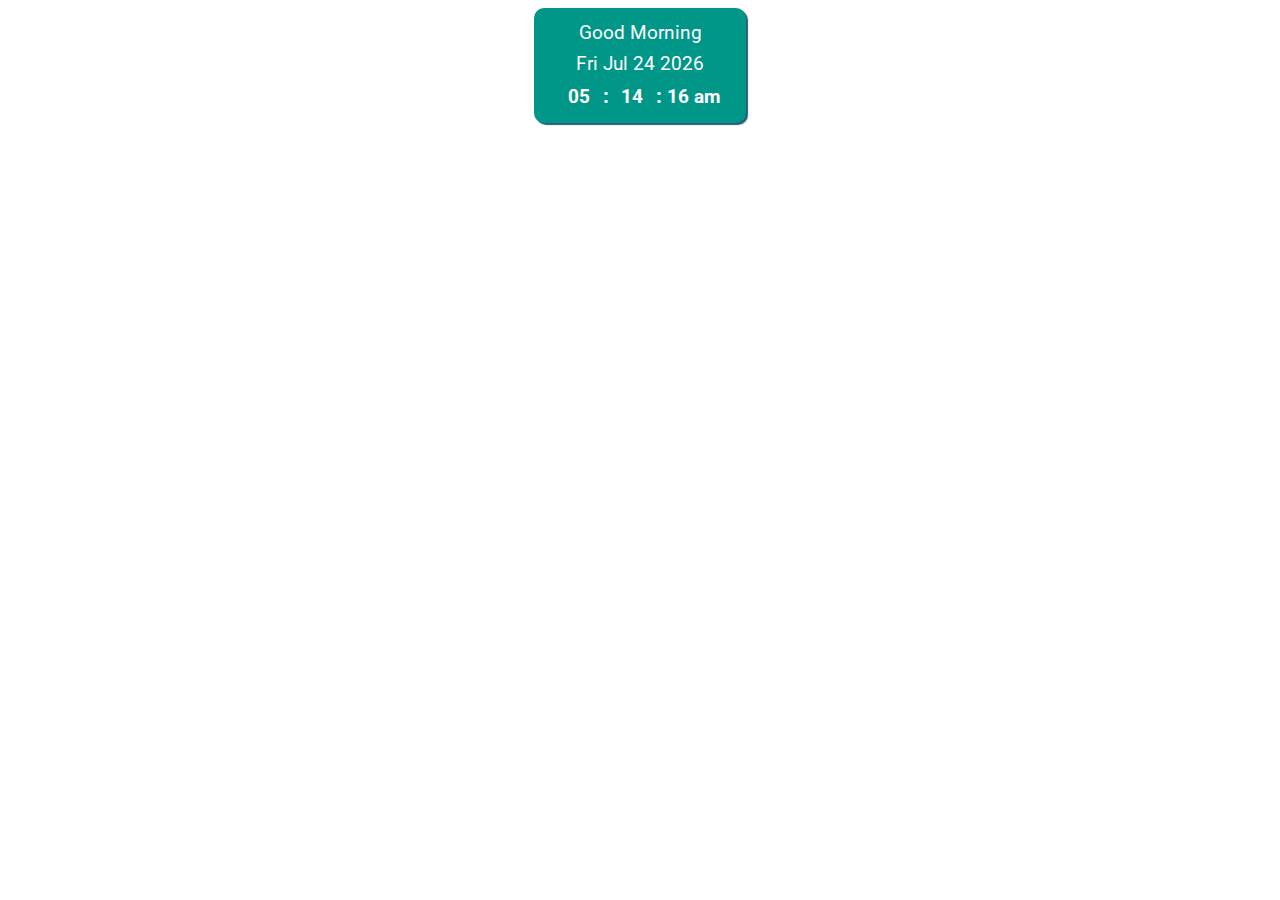
<file: index.html>
<!-- original : https://codepen.io/SeanNorton/pen/LWBXQL -->
<!DOCTYPE html>
<html lang="en">
<head>
    <meta charset="UTF-8">
    <meta name="viewport" content="width=device-width, initial-scale=1.0">
    <title>Document</title>

    <style>

        /*CSS RESETS*/

body{
    background-color: #fff;
    line-height: 1.6;

}

h1 {
    margin-top: 0;
}


/*CSS START*/

.full-table {
    display: table;
    height: 100%;
    width: 100%;
}

.table-cell {
    display: table-cell;
    vertical-align: middle;
    text-align: center;
}

.card {
    padding: 10px 25px 10px 25px;
    border-radius: 10px;
    background: #009688;
    color: #fff;
    display: inline-block;
    box-shadow: 2px 2px 1px 0px #295C7B;
}

.card:hover {
    margin-top: 2px;
    box-shadow: none;
}

.clock {
    display: inline-block;
    font-family: 'Roboto', sans-serif;
    font-weight: bold;
    font-size: 1.2em;
    /* padding-left: 20px; */
}

.time {
    display: inline-block;
    min-width: 37px;
}

.colon {
    font-size: 1.1em;
    display: inline-block;
}

.date {
    display: block;
    min-width: 162px;
    /* padding-right: 30px; */
    /* border-right: 2px solid #295C7B; */
    font-family: 'Roboto', sans-serif;
    font-size: 1.2em;
}
.greet{
    
    min-width: 162px;
    /* padding-right: 30px; */
    font-family: 'Roboto', sans-serif;
    font-size: 1.2em;
}

    </style>
</head>
<body>
    <link href="https://fonts.googleapis.com/css?family=Lobster|Roboto:400,700" rel="stylesheet">

<div class="full-table">
  <div class="table-cell">
    
    <div class="card">
        <div class="greet" id="greet"></div>
      <div class="date" id="date"></div>
      <div class="clock">
        <div class="time" id="hour"></div>
        <div class="colon">:</div>
        <div class="time" id="min"></div>
        <div class="colon">:</div>
        <div class="time" id="sec"></div>
      </div>
    </div>
    
  </div>
</div>

<script>
    function date() {
var today = new Date();
document.getElementById('date').innerHTML = today.toDateString();
}


function clock() {
var today = new Date();
var hour = zeros(twelveHour(today.getHours()));
var minutes = zeros(today.getMinutes());
var seconds = zeros(today.getSeconds());
if(today.getHours() >=12){
    seconds+=" pm"
}
else{
    seconds+=" am"
}
hrs = today.getHours();
if (hrs < 12)
        greet = 'Good Morning  ';
    else if (hrs >= 12 && hrs <= 17)
        greet = 'Good Afternoon ';
    else if (hrs >= 17 && hrs <= 24)
        greet = 'Good Evening  ';
// console.log(today.toLocaleTimeString());
document.getElementById('greet').innerHTML = greet;
document.getElementById('hour').innerHTML = hour;
document.getElementById('min').innerHTML = minutes;
document.getElementById('sec').innerHTML = seconds;
}

function twelveHour(hour) {
if (hour > 12) {
    return hour -= 12 
} else if (hour === 0) {
    return hour = 12;
} else {
    return hour
}
}
// adds zero infront of single digit number
function zeros(num) {
if (num < 10) {
    num = '0' + num
};
return num;
}

function dateTime() {
date();
clock();
setTimeout(dateTime, 500);
}

dateTime()
// END
</script>

</body>
</html>
</file>
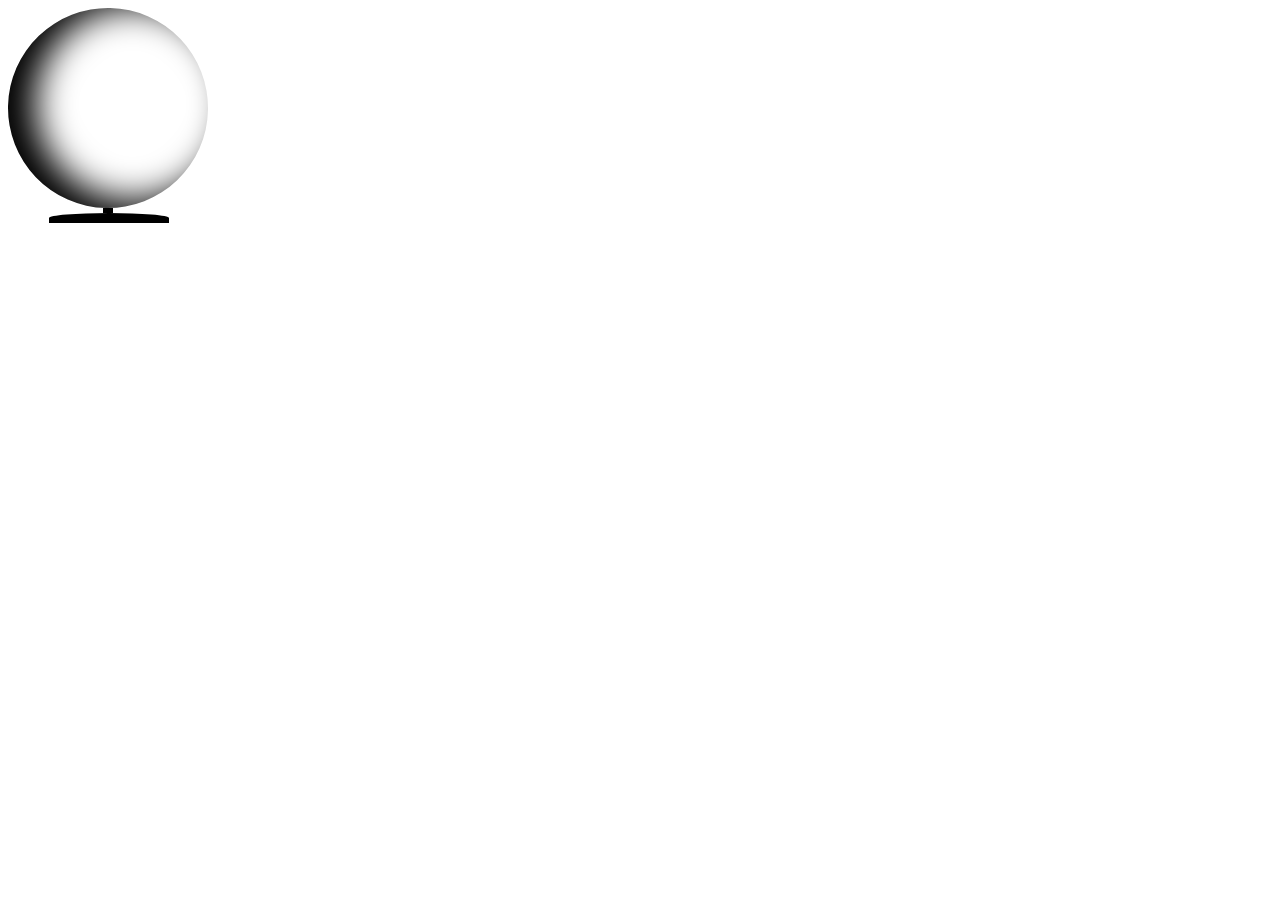
<file: globe/index.html>
<!DOCTYPE html>
<html lang="en" >
<head>
  <meta charset="UTF-8">
  <title>CodePen - 3D globe</title>
  <link rel="stylesheet" href="./style.css">

</head>
<body>
<!-- partial:index.partial.html -->
<!DOCTYPE html>
<html lang="en">
<head>
  <meta charset="UTF-8">
  <meta name="viewport" content="width=device-width, initial-scale=1.0">
  <meta http-equiv="X-UA-Compatible" content="ie=edge">
  <title>Document</title>
</head>
<body>
  <div class="globe">
    <div class="go"></div>
    <div class="hand"></div>
     <div class="hand1"></div>
  </div>
</body>
</html>
<!-- partial -->
  
</body>
</html>
</file>
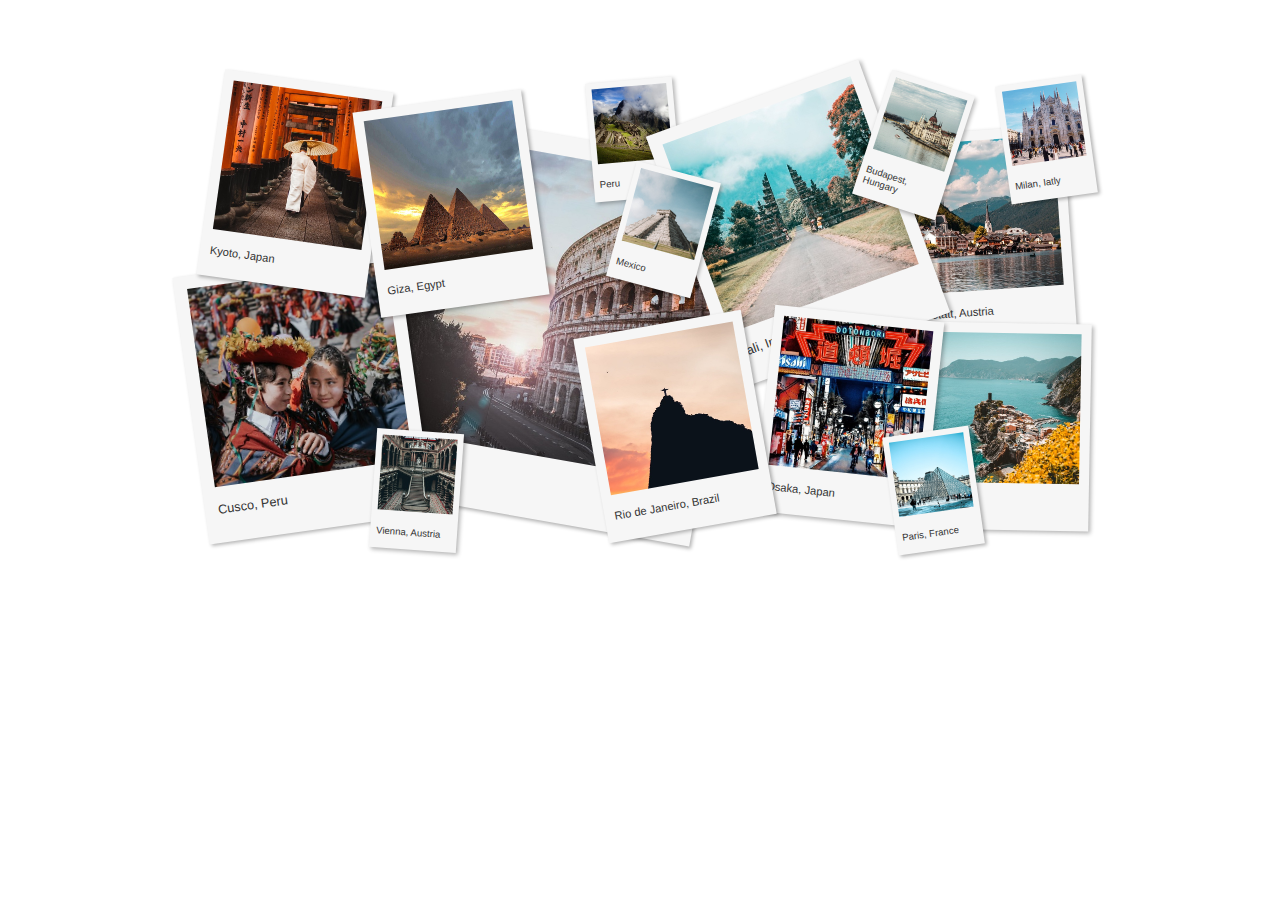
<file: photo-gallery/index.html>
<!DOCTYPE html>
<html lang="en" >
<head>
  <meta charset="UTF-8">
  <title>CodePen - HTML CSS photo gallery</title>
  <link rel="stylesheet" href="./style.css">

</head>
<body>
<!-- partial:index.partial.html -->
<div class="photo-album">
    
	<a href="" class="large polaroid img1"><img src="rome.jpeg" >Rome, Italy</a>
	<a href="" class="polaroid img2"><img src="austria.jpeg" >Halstatt, Austria</a>
	<a href="" class="small polaroid img3"><img src="peru.jpeg" >Peru</a>
	<a href="" class="medium polaroid img4"><img src="bali.jpeg" >Bali, Indonesia</a>
	<a href="" class="polaroid img5"><img src="italy.jpeg" >Italy</a>
	<a href="" class="polaroid img6"><img src="osaka.jpeg" >Osaka, Japan</a>
	<a href="" class="polaroid img7"><img src="rio.jpeg" >Rio de Janeiro, Brazil</a>
	<a href="" class="small polaroid img8"><img src="paris.jpg" >Paris, France</a>
	<a href="" class="medium polaroid img9"><img src="cusco.jpeg" >Cusco, Peru</a>
	<a href="" class="polaroid img10"><img src="kyoto.jpeg" >Kyoto, Japan</a>
	<a href="" class="small polaroid img11"><img src="milan.jpeg" >Milan, Iatly</a>
	<a href="" class="small polaroid img12"><img src="budapest.jpg" >Budapest, Hungary</a>
	<a href="" class="small polaroid img13"><img src="vienna.jpg" >Vienna, Austria</a>
	<a href="" class="small polaroid img14"><img src="mexico.jpg" >Mexico</a>
	<a href="" class="polaroid img15"><img src="giza.jpg" >Giza, Egypt</a>

</div>
<!-- partial -->
  
</body>
</html>
</file>
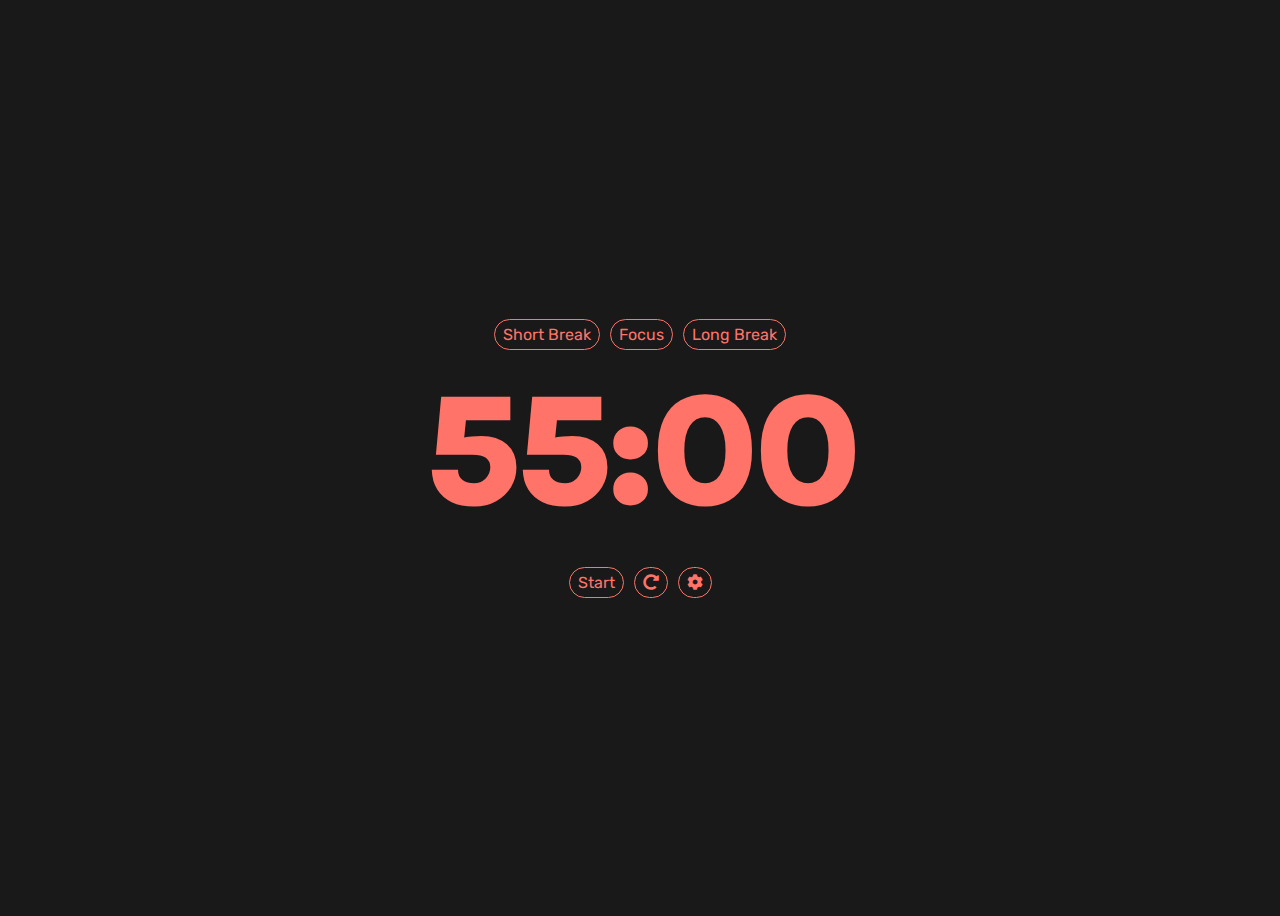
<file: pomodoro4/index.html>
<!DOCTYPE html>
<html lang="en" >
<head>
  <meta charset="UTF-8">
  <title>CodePen - Pomodoro Time Tracker - 5-8-23</title>
  <link rel="stylesheet" href="./style.css">

</head>
<body>
<!-- partial:index.partial.html -->
<!DOCTYPE html>
<html lang="en">

<head>
  <meta charset="UTF-8">
  <meta name="viewport" content="width=device-width, initial-scale=1.0">
  <title>Pomodoro Timer - Minimalist Pomodoro Timer for Working and Studying</title>
  <link rel="stylesheet" href="./style.css">
</head>

<body>
  <div id="pomodoro-container">
    <div id="interval-container">
      <button id="short-break-interval-btn" class="interval-btn">Short Break</button>
      <button id="pomodoro-interval-btn" class="interval-btn">Focus</button>
      <button id="long-break-interval-btn" class="interval-btn">Long Break</button>
    </div>
    <div id="timer-container">
      <div id="time-left">55:00</div>
    </div>
    <div id="start-stop-reset-container">
      <button id="start-stop-btn">Start</button>
      <button id="reset-btn"><i class="fas fa-redo-alt"></i></button>
      <button id="settings-btn"><i class="fas fa-cog"></i></button>
    </div>
  </div>

  <!-- Modal for Settings -->
  <div id="settings-modal" class="modal">
    <div class="modal-content">
      <span class="close-btn">&times;</span>
      <div class="setting-wrapper">
        <h3>Settings</h3>
        <div class="setting-option">
          <label for="focus-time">Enter focus time:</label>
          <input type="number" id="focus-time">
        </div>
        <div class="setting-option">
          <label for="long-time">Enter long time:</label>
          <input type="number" id="long-time">
        </div>
        <div class="setting-option">
          <label for="short-time">Enter short time:</label>
          <input type="number" id="short-time">
        </div>
        <div class="setting-option">
          <label for="background-color">Choose the Background Color</label>
          <select id="background-color">
            <option value="#FFFFFF">LM Default White</option>
            <option value="#F7F6F3">LM Off White</option>
            <option value="#F1F1EF">LM Notion Grey</option>
            <option value="#F4EEEE">LM Notion Brown</option>
            <option value="#FAEBDD">LM Notion Orange</option>
            <option value="#FBF3DB">LM Notion Yellow</option>
            <option value="#EDF3EC">LM Notion Green</option>
            <option value="#E7F3F8">LM Notion Blue</option>
            <option value="#F6F3F9">LM Notion Purple</option>
            <option value="#FAF1F5">LM Notion Pink</option>
            <option value="#FDEBEC">LM Notion Red</option>
            
            <option value="#191919">DM Default</option>
            <option value="#262626">DM Hover</option>
            <option value="#202020">DM Sidebar</option>
            <option value="#434040">DM Notion Brown</option>
            <option value="#594A3A">DM Notion Orange</option>
            <option value="#FDEBB9">DM Notion Yellow</option>
            <option value="#D6FAD8">DM Notion Green</option>
            <option value="#364954">DM Notion Blue</option>
            <option value="#443F57">DM Notion Purple</option>
            <option value="#533B4C">DM Notion Pink</option>
            <option value="#594141">DM Notion Red</option>
          </select>
        </div>
        <div class="setting-option">
          <label for="font-color">Choose the Font Color</label>
          <select id="font-color">
            <option value="#37352F">LM Notion Default</option>
            <option value="#787774">LM Notion Grey</option>
            <option value="#9F6B53">LM Notion Brown</option>
            <option value="#D9730D">LM Notion Orange</option>
            <option value="#CB912F">LM Notion Yellow</option>
            <option value="#448361">LM Notion Green</option>
            <option value="#337EA9">LM Notion Blue</option>
            <option value="#9065B0">LM Notion Purple</option>
            <option value="#C14C8A">LM Notion Pink</option>
            <option value="#D44C47">LM Notion Red</option>
            
            <option value="#979A9B">DM Notion Grey</option>
            <option value="#D4D4D4">DM White</option>
            <option value="#937264">DM Notion Brown</option>
            <option value="#FFA344">DM Notion Orange</option>
            <option value="#FFDC49">DM Notion Yellow</option>
            <option value="#4DAB9A">DM Notion Green</option>
            <option value="#529CCA">DM Notion Blue</option>
            <option value="#9A6DD7">DM Notion Purple</option>
            <option value="#E255A1">DM Notion Pink</option>
            <option value="#FF7369">DM Notion Red</option>
          </select>
        </div>
        <div class="setting-option">
          <label for="font-size">Choose font size</label>
          <select id="font-size">
            <option value="5rem">small</option>
            <option value="7rem">medium</option>
            <option value="10rem">large</option>
            <option value="15rem">x-large</option>
          </select>
        </div>
        <div class="setting-option">
          <label for="audio">Choose audio</label>
          <select id="audio">
            <option value="chime1.mp3">chime1</option>
            <option value="bell1.mp3">bell1</option>
            <option value="bell2.mp3">bell2</option>
            <option value="bell3.mp3">bell3</option>
            <option value="beep1.mp3">beep1</option>
            <option value="beep2.mp3">beep2</option>
            <option value="ding1.mp3">ding1</option>
            <option value="ding2.mp3">ding2</option>
            <option value="ding3.mp3">ding3</option>
            <option value="ding4.mp3">ding4</option>
            <option value="ding5.mp3">ding5</option>
            <option value="ding6.mp3">ding6</option>
            <option value="ding7.mp3">ding7</option>
            <option value="ding8.mp3">ding8</option>
          </select>
          <button id="save-btn">Save</button>
        </div>
      </div>
    </div>
  </div>

  <script src="https://cdnjs.cloudflare.com/ajax/libs/font-awesome/5.15.3/css/all.min.css"></script>
  <script src="./script.js"></script>
</body>

</html>
<!-- partial -->
  <script  src="./script.js"></script>

</body>
</html>
</file>
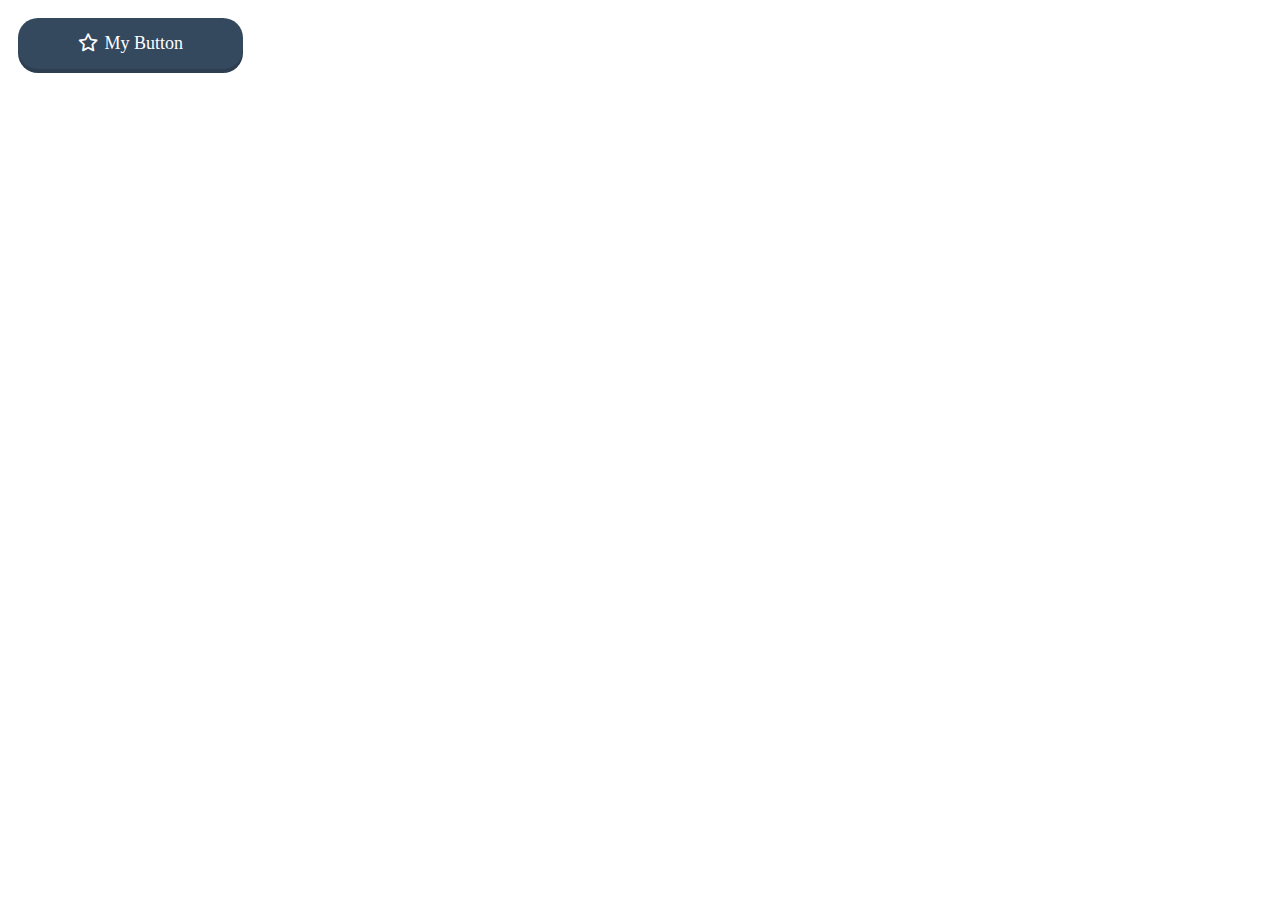
<file: button.html>
<!DOCTYPE html>
<html lang="en">

<head>

  <link rel="stylesheet" href="https://cdnjs.cloudflare.com/ajax/libs/font-awesome/6.2.0/css/all.min.css">

  <style>
    :root {
      --my-color:#34495e;
      --my-color-accent:#2c3e50;
      --black: #3c3c3c;
      --black-accent: #2d2d2d;
      --blue: #809bce;
      --blue-accent: #5c6f94;
      --purple: #8a508f;
      --purple-accent: #5d3661;
      --mint: #b8e0d4;
      --mint-accent: #8ba89f;
      --pink: #eac4d5;
      --pink-accent: #b495a3;
      --green: #74a892;
      --green-accent: #5e8675;
      --red:#d74a49;
      --red-accent:#b53f3f;
      --orange:#d35400;
      --orange-accent:#9e4102;
      --yellow:#f1c40f;
      --yellow-accent:#bd9a0c;
    }

    button {
      background: none;
      color: inherit;
      border: none;
      padding: 0;
      font: inherit;
      cursor: pointer;
      outline: inherit;
    }

    i {
      padding-right: 2px;
    }

    .btn {
      text-align: center;
      color: #ffffff;
      font-family: 'Manrope';
      display: inline-block;
      margin: 10px;
    }

    .my-color {
      background-color: var(--my-color);
    }

    .my-color:hover {
      background-color: var(--my-color-accent);
    }

    .my-color.threeD {
      box-shadow: 0px 4px 0px var(--my-color-accent);
    }

    .my-color.threeD:active {
      box-shadow: 0 0;
      background-color: var(--my-color-accent);
    }
    .black {
      background-color: var(--black);
    }

    .black:hover {
      background-color: var(--black-accent);
    }

    .black.threeD {
      box-shadow: 0px 4px 0px var(--black-accent);
    }

    .black.threeD:active {
      box-shadow: 0 0;
      background-color: var(--black-accent);
    }

    .blue {
      background-color: var(--blue);
    }

    .blue:hover {
      background-color: var(--blue-accent);
    }

    .blue.threeD {
      box-shadow: 0px 4px 0px var(--blue-accent);
    }

    .blue.threeD:active {
      box-shadow: 0 0;
      background-color: var(--blue-accent);
    }

    .purple {
      background-color: var(--purple);
    }

    .purple:hover {
      background-color: var(--purple-accent);
    }

    .purple.threeD {
      box-shadow: 0px 4px 0px var(--purple-accent);
    }

    .purple.threeD:active {
      box-shadow: 0 0;
      background-color: var(--purple-accent);
    }

    .mint {
      background-color: var(--mint);
    }

    .mint:hover {
      background-color: var(--mint-accent);
    }

    .mint.threeD {
      box-shadow: 0px 4px 0px var(--mint-accent);
    }

    .mint.threeD:active {
      box-shadow: 0 0;
      background-color: var(--mint-accent);
    }

    .pink {
      background-color: var(--pink);
    }

    .pink:hover {
      background-color: var(--pink-accent);
    }

    .pink.threeD {
      box-shadow: 0px 4px 0px var(--pink-accent);
    }

    .pink.threeD:active {
      box-shadow: 0 0;
      background-color: var(--pink-accent);
    }

    .green {
      background-color: var(--green);
    }

    .green:hover {
      background-color: var(--green-accent);
    }

    .green.threeD {
      box-shadow: 0px 4px 0px var(--green-accent);
    }

    .green.threeD:active {
      box-shadow: 0 0;
      background-color: var(--green-accent);
    }

    .red {
      background-color: var(--red);
    }

    .red:hover {
      background-color: var(--red-accent);
    }

    .red.threeD {
      box-shadow: 0px 4px 0px var(--red-accent);
    }

    .red.threeD:active {
      box-shadow: 0 0;
      background-color: var(--red-accent);
    }

    .orange {
      background-color: var(--orange);
    }

    .orange:hover {
      background-color: var(--orange-accent);
    }

    .orange.threeD {
      box-shadow: 0px 4px 0px var(--orange-accent);
    }

    .orange.threeD:active {
      box-shadow: 0 0;
      background-color: var(--orange-accent);
    }

    .yellow {
      background-color: var(--yellow);
    }

    .yellow:hover {
      background-color: var(--yellow-accent);
    }

    .yellow.threeD {
      box-shadow: 0px 4px 0px var(--yellow-accent);
    }

    .yellow.threeD:active {
      box-shadow: 0 0;
      background-color: var(--yellow-accent);
    }

    .rounded {
      border-radius: 20px;
    }

    .small {
      padding: 5px 20px;
      font-size: 10px;
    }

    .mid {
      padding: 10px 40px;
      font-size: 12px;
    }

    .large {
      padding: 15px 60px;
      font-size: 18px;
    }
  </style>

</head>

<body>

  <button class="btn large my-color rounded threeD" type="button" onclick="navigate()"> <i class="fa-regular fa-star"></i> My Button</button>
  
  <script>
    function navigate() {
      window.open("https://example.com", '_blank').focus();
    }
  </script>

</body>

</html>
</file>
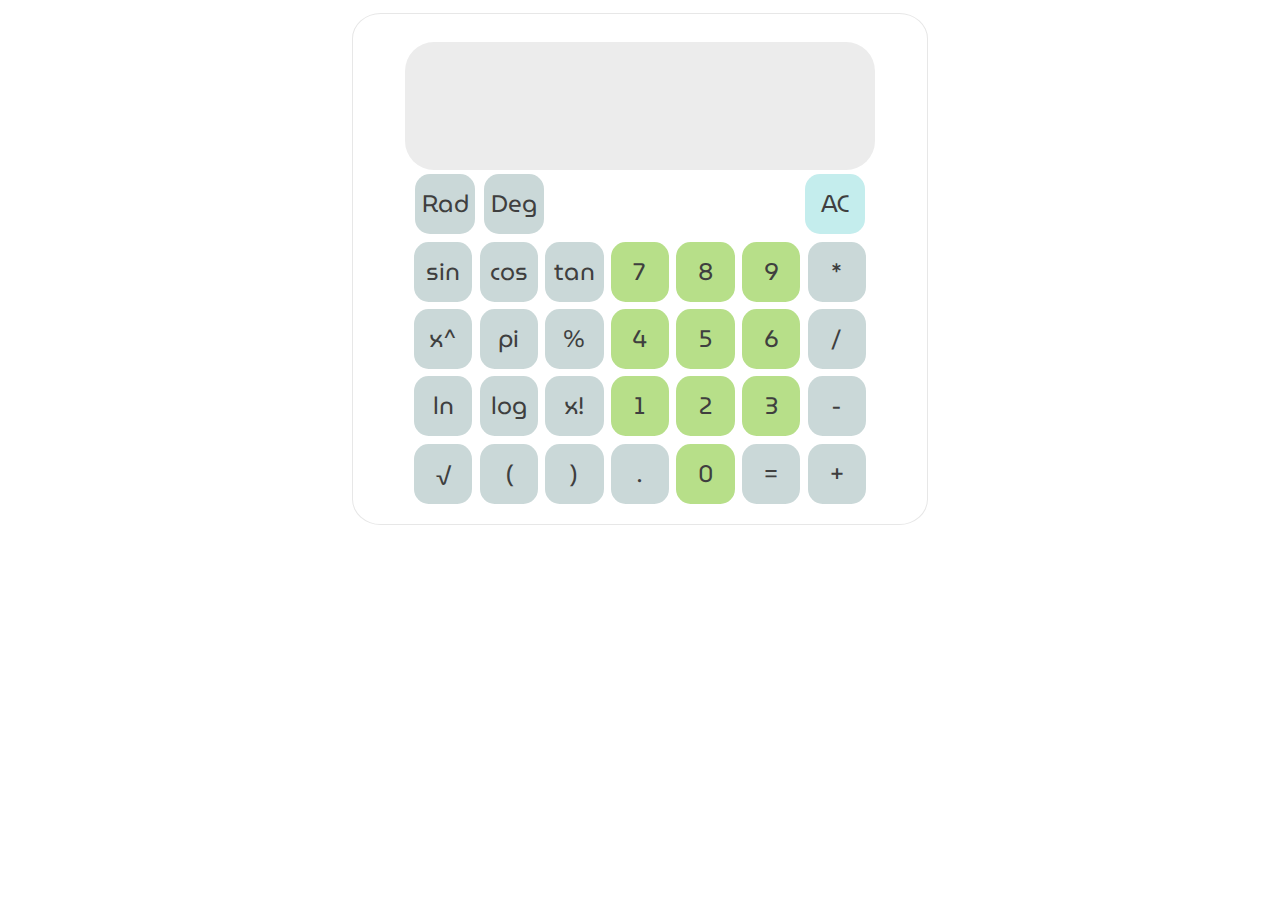
<file: calculator.html>
<!-- origenal : https://codepen.io/dishabansal/pen/xypOBB -->
<!DOCTYPE html>
<html lang="en">
<head>
    <meta charset="UTF-8">
    <meta name="viewport" content="width=device-width, initial-scale=1.0">
    <title>calculator</title>
    <link href="https://fonts.googleapis.com/css2?family=Dosis:wght@500&family=MuseoModerno:wght@300;400&display=swap" rel="stylesheet">


    <style>

body {
  margin: 0 auto;
  text-align: center;
  font-size: 23px;
  color: white;
  background-color:white;

}

.main {
  max-width: 10%;
}

a,
a:visited  {
  color: goldenrod;
}

.dark {
  background : #b7df89 !important;
}

.button > .over {
  text-decoration:overline;
  display: inline-block;
  position:relative;
  top: 3px;
  left: -4px;
}

.calculator {
  
    display: inline-block;
    background: white;
    margin: 1% 0;
    color: black;
    border-radius: 5%;
	border: 1px solid #e7e7e7;
/*     box-shadow: 0px 8px 20px 0px grey; */
    background-color: white;

  
}

.calculator button {
  
    font-size: x-large;
    color: #3f3f3f;
    width: 2.5em;
    min-height: 2.5em;
    margin: 0.8%;
    border-radius: 25%;
    background-color: #cad8d8;
    border: 1px solid #ad919100;
    font-family: 'MuseoModerno', cursive;

}


.calculator button:hover,
#clear:hover,
#backspace:hover {
  background: #f7e583!important;
  color: #626262;
  transform: scale(0.9);
  border-radius: 20%;
}

.calculator button:focus,
#clear:focus,
#backspace:focus {
  outline: none;
}

.button:active,
.button-active {
  background: gold;
  color: white;
  transform: scale(0.9);
}

 #screen{
    background-color: #ececec;
    border: 3px solid transparent;
    /* box-shadow: 3px 3px 3px 3px grey; */
    border-radius: 29px;
    width: 80%;
    height: 120px;
    margin-left: 5%;
    margin-right: 5%;
    margin-top: 5%;
    text-align: right;
    overflow: auto;
    overflow-wrap: break-word;
    font-size: 60px;
    font-family: 'Dosis', sans-serif;

}

    


#clean {
  background: #c4eded;
}


.calculator__row1,
.calculator__row2,
.calculator__row3,
.calculator__row4,
.calculator__row5 {
  display: flex;
  margin: 0 auto;
     max-width: 80%;
  justify-content: space-around;
  align-items: center;
  font-family: 'Libre Barcode 128 Text', cursive;
}

.calculator__row5 {
  margin-bottom: 3%;
} 

.footer {
  /* margin-top: 2%;
  font-size: medium; */
  position: absolute;
  left: 0;
  right: 0;
  bottom: 0;
}


    </style>
</head>
<body>
    <link href="https://fonts.googleapis.com/css?family=Libre+Barcode+128+Text" rel="stylesheet">
<div id="main">
		<div class="calculator">
		<input type="text" id="screen">
      <div class="calculator__row1">
    <button class="button">Rad</button>
    <button class="button" >Deg</button>
                               
    <h1 style="font-size: 200%;margin-left: 230px;margin-right: 20px;"></h1>
    <button class="button" id="clean">AC</button>
</div>
    <div class="calculator__row2">
         <button class="button">sin</button>
         <button class="button">cos</button>
         <button class="button">tan</button>
		   <button class="button dark">7</button>
			<button class="button dark">8</button>
			<button class="button dark">9</button>
			<button class="button">*</button>
    </div>
	<div class="calculator__row3">
        <button class="button">x^</button>
        <button class="button">pi</button>
        <button class="button">%</button>
		  <button class="button dark">4</button>
			<button class="button dark">5</button>
			<button class="button dark">6</button>
			<button class="button">/</button>
	</div>
	<div class="calculator__row4">
      <button class="button">ln</button>
      <button class="button">log</button>
      <button class="button">x!</button>
			<button class="button dark">1</button>
			<button class="button dark">2</button>
			<button class="button dark">3</button>
			<button class="button">-</button>
	</div>
			<div class="calculator__row5">
      <button class="button">&radic;<span class="over"></span></button>
      <button class="button">(</button>
      <button class="button">)</button>
			<button class="button">.</button>
      <button class="button dark">0</button>
			<button class="button">=</button>
			<button class="button">+</button>
</div>
</div>
</div>

	
		
	
</body>

<script>
var display = document.getElementById("screen");
var buttons = document.getElementsByClassName("button");
  
  Array.prototype.forEach.call(buttons, function(button) {
  button.addEventListener("click", function() {
    if (button.textContent != "=" && 
    button.textContent != "AC" && 
    button.textContent != "*" && 
    button.textContent != "/" && 
    button.textContent != "√" && 
    button.textContent != "+" && 
    button.textContent != "%" && 
    button.textContent != "=" && 
    button.textContent != "-" && 
    button.textContent != "sin" && 
    button.textContent != "cos" && 
    button.textContent != "tan" && 
    button.textContent != "log" && 
    button.textContent != "ln" && 
    button.textContent != "x^" && 
    button.textContent != "x!" && 
    button.textContent != "pi" && 
    button.textContent != "Rad" 
    && button.textContent != "Deg") {
      display.value += button.textContent;
    } else if (button.textContent === "=") {
      equals();
    } else if (button.textContent === "AC") {
      clear();
    } else if (button.textContent === "*") {
      multiply();
    } else if (button.textContent === "/") {
      divide();
    } else if (button.textContent === "+") {
      plus();
      } else if (button.textContent === "-") {
      Minus();
    } else if (button.textContent === "%") {
      percent();
    } else if (button.textContent === "pi") {
      pi();
    } else if (button.textContent === "√") {
      squareRoot();
    } else if (button.textContent === "sin") {
      sin();
    } else if (button.textContent === "cos") {
      cos();
    } else if (button.textContent === "tan") {
      tan();
    } else if (button.textContent === "log") {
      log();
    } else if (button.textContent === "ln") {
      ln();
    } else if (button.textContent === "x^") {
      exponent();
    } else if (button.textContent === "x!") {
      factorial();
    } else if (button.textContent === "Rad") {
      radians();
    } else if (button.textContent === "Deg") {
      degrees();
    }
  });
});


function syntaxError() {
  if (eval(display.value) == SyntaxError || eval(display.value) == ReferenceError || eval(display.value) == TypeError) {
    display.value == "Syntax Error";
  }
}


function equals() {
  if ((display.value).indexOf("^") > -1) {
    var base = (display.value).slice(0, (display.value).indexOf("^"));
    var exponent = (display.value).slice((display.value).indexOf("^") + 1);
    display.value = eval("Math.pow(" + base + "," + exponent + ")");
  } else {
    display.value = eval(display.value)
    checkLength()
    syntaxError()
  }
}

function clear() {
  display.value = "";
}


function multiply() {
  display.value += "*";
}

function divide() {
  display.value +=  "/";
}
function plus() {
  display.value +=  "+";
}

function Minus() {
  display.value +=  "-";
}

function factorial() {
  var number = 1;
  if (display.value === 0) {
    display.value = "1";
  } else if (display.value < 0) {
    display.value = "undefined";
  } else {
    var number = 1;
    for (var i = display.value; i > 0; i--) {
      number *=  i;
    }
    display.value = number;
  }
}

function pi() {
  display.value = (display.value * Math.PI);
}

function square() {
  display.value = eval(display.value * display.value);
}

function squareRoot() {
  display.value = Math.sqrt(display.value);
}

function percent() {
  display.value = display.value / 100;
}

function sin() {
  display.value = Math.sin(display.value);
}

	
function cos() {
  display.value = Math.cos(display.value);
}

function tan() {
  display.value = Math.tan(display.value);
}

function log() {
  display.value = Math.log10(display.value);
}

function ln() {
  display.value = Math.log(display.value);
}

function exponent() {
  display.value += "^";
}


function radians() {
  display.value = display.value * (Math.PI / 180);
}

function degrees() {
  display.value = display.value * (180 / Math.PI);
}

</script>

</html>
</file>
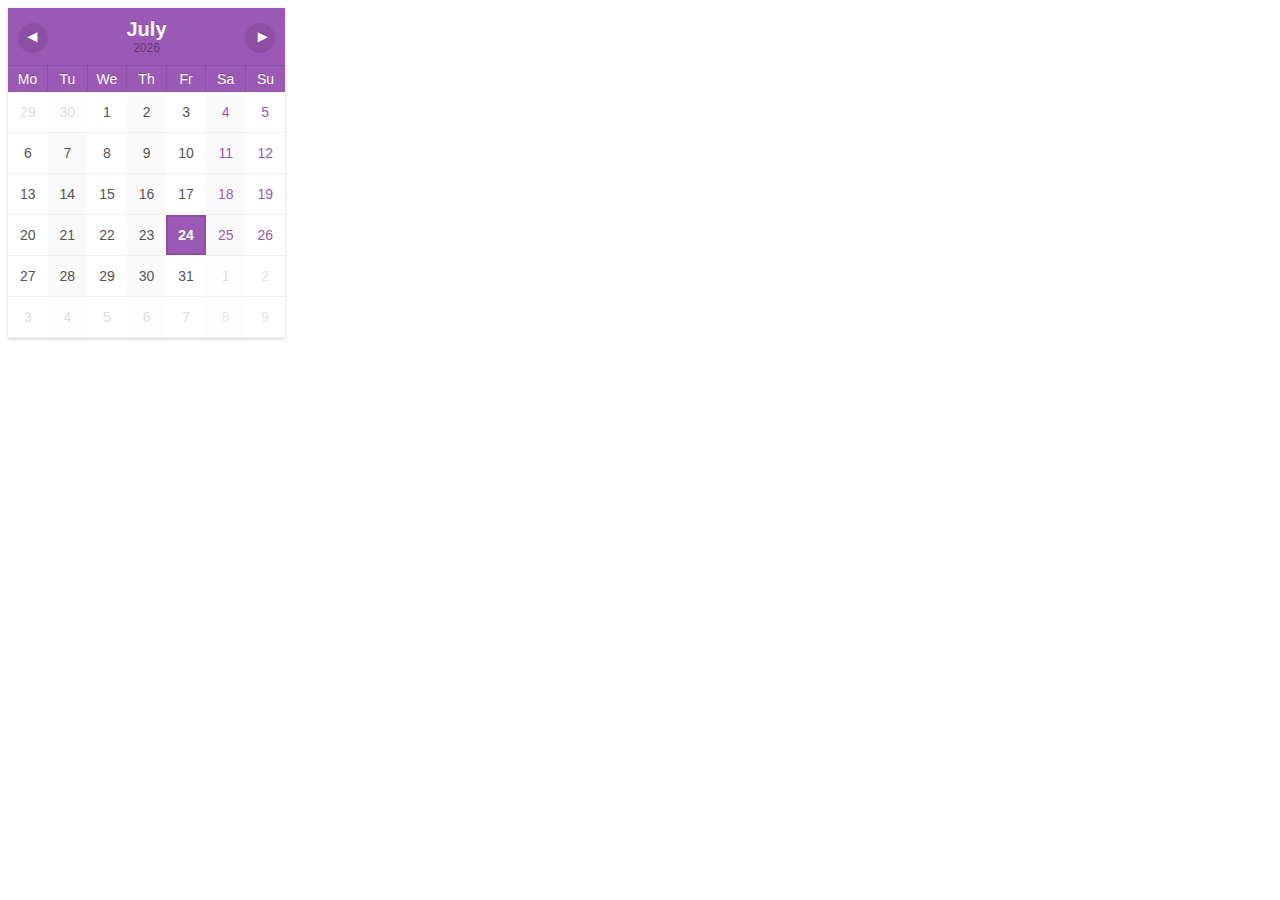
<file: calendar.html>
<!DOCTYPE html>
<!-- original:https://codepen.io/boudra/pen/raErwP -->
<html lang="en">
<head>
    <meta charset="UTF-8">
    <meta name="viewport" content="width=device-width, initial-scale=1.0">
    <title>Calendar</title>

    <style>
        body {
    font-family: 'Arial', sans-serif;
    background-color: #fff;
}

.wrapper {
    display: flex;
    align-items: center;
    justify-content: center;
  flex-direction: column;
  min-height: 100%;
}

button::-moz-focus-inner { 
  border: 0;
  padding: 0;
}

#calendari {
    margin:  0 auto;
    /* height: 330px; */
    /* width: 350px; */
    font-size: 14px;
    /* box-shadow: 0px 1px 4px rgba(0,0,0,0.4); */
}
table {
    border-collapse: collapse;
    table-layout: fixed;
    box-shadow: 0px 1px 3px rgba(0,0,0,0.2);
    background-color: #fff;
    position: absolute;


}


td,th {
    text-align: center;
    background-color: #fff;
}
th {
    padding: 10px;
}
tr:first-child th {
    font-size: 20px;
    font-weight: bold;
    border-left: none;
    border-top: none;
}
td:last-child, th:last-child {
  border-right: none;
}

th {
    border-top: 1px solid rgba(0,0,0,0.1);
    border-right: 1px solid rgba(0,0,0,0.1);
    background-color: #9b59b6;
    color: #fff;
    text-shadow: 0px -1px 0px rgba(0,0,0,0.2);
    font-weight: normal;
}
th .any {
    font-size: 12px;
    font-weight: normal;
    display: block;
    text-shadow: none;
    color: rgba(0,0,0,0.4);
}
tr:nth-child(2) th {
    padding: 5px;
}
td {
    padding: 0;
    border-bottom: 1px solid rgba(0,0,0,0.05);
}
td>span {
    color: #555;
    padding: 10px;
    display: block;
    border: 2px solid transparent;
    transition: border 0.3s ease;
}

td:nth-child(even)>span {
    background-color: rgba(0,0,0,0.02);
}
td:last-child>span,
td:nth-child(6)>span {
    color: #9b59b6;
}
td.avui>span {
    font-weight: bold;
    background-color: #9b59b6;
    color: #fff;
    border: 2px solid rgba(0,0,0,0.1);
}
td.fora > span {
    opacity: 0.2;
}
td > span:hover {
    background: #a57cb6;
    color: #fff;
}
.boto-next, .boto-prev {
    background: rgba(0,0,0,0.1);
    color: #fff;
    font-family: inherit;
    border: none;
    font-size: 18px;
    font-weight: bold;
    text-shadow: inherit;
    padding: 2px 10px 5px 10px;
    line-height: 1px;
    height: 30px;
    width: 30px;
    vertical-align: middle;
    border-radius: 100%;
    position: absolute;
    top: 15px;
}
.boto-next { right: 10px; padding-left: 13px; }
.boto-prev { left: 10px; padding-right: 13px;}
.boto-next:hover,
.boto-prev:hover {
    background: rgba(0,0,0,0.2);
}
button:hover { cursor: pointer; }
button:focus { outline: none; }

footer {
  text-align: center;
  color: #ddd;
  font-weight: normal;
  text-shadow: 0px -1px 0px rgba(0, 0, 0, 0.2);
  font-size: 0.8em;
  padding: 20px;
}

footer a,
footer a:link {
  color: #fff;
  text-decoration: none;
}
    </style>
</head>
<body>
    <div class="">
        <div id="calendari"></div>
      </div>
      <script>
        var mesos = [
    'January',
    'February',
    'March',
    'April',
    'May',
    'June',
    'July',
    'August',
    'September',
    'October',
    'November',
    'December'
];

var dies = [
    'Sunday',
    'Monday',
    'Tuesday',
    'Wedensday',
    'Thursday',
    'Friday',
    'Saturday'
];

var dies_abr = [
    'Su',
    'Mo',
    'Tu',
    'We',
    'Th',
    'Fr',
    'Sa'
];

Number.prototype.pad = function(num) {
    var str = '';
    for(var i = 0; i < (num-this.toString().length); i++)
        str += '0';
    return str += this.toString();
}

function calendari(widget, data)
{

    var original = widget.getElementsByClassName('actiu')[0];

    if(typeof original === 'undefined')
    {
        original = document.createElement('table');
        original.setAttribute('data-actual',
			      data.getFullYear() + '/' +
			      data.getMonth().pad(2) + '/' +
			      data.getDate().pad(2))
        widget.appendChild(original);
    }

    var diff = data - new Date(original.getAttribute('data-actual'));

    diff = new Date(diff).getMonth();

    var e = document.createElement('table');

    e.className = diff  === 0 ? 'amagat-esquerra' : 'amagat-dreta';
    e.innerHTML = '';

    widget.appendChild(e);

    e.setAttribute('data-actual',
                   data.getFullYear() + '/' +
                   data.getMonth().pad(2) + '/' +
                   data.getDate().pad(2))

    var fila = document.createElement('tr');
    var titol = document.createElement('th');
    titol.setAttribute('colspan', 7);

    var boto_prev = document.createElement('button');
    boto_prev.className = 'boto-prev';
    boto_prev.innerHTML = '&#9666;';

    var boto_next = document.createElement('button');
    boto_next.className = 'boto-next';
    boto_next.innerHTML = '&#9656;';

    titol.appendChild(boto_prev);
    titol.appendChild(document.createElement('span')).innerHTML = 
        mesos[data.getMonth()] + '<span class="any">' + data.getFullYear() + '</span>';

    titol.appendChild(boto_next);

    boto_prev.onclick = function() {
        data.setMonth(data.getMonth() - 1);
        calendari(widget, data);
    };

    boto_next.onclick = function() {
        data.setMonth(data.getMonth() + 1);
        calendari(widget, data);
    };

    fila.appendChild(titol);
    e.appendChild(fila);

    fila = document.createElement('tr');

    for(var i = 1; i < 7; i++)
    {
        fila.innerHTML += '<th>' + dies_abr[i] + '</th>';
    }

    fila.innerHTML += '<th>' + dies_abr[0] + '</th>';
    e.appendChild(fila);

    /* Obtinc el dia que va acabar el mes anterior */
    var inici_mes =
        new Date(data.getFullYear(), data.getMonth(), -1).getDay();

    var actual = new Date(data.getFullYear(),
			  data.getMonth(),
			  -inici_mes);

    /* 6 setmanes per cobrir totes les posiblitats
     *  Quedaria mes consistent alhora de mostrar molts mesos 
     *  en una quadricula */
    for(var s = 0; s < 6; s++)
    {
        var fila = document.createElement('tr');

        for(var d = 1; d < 8; d++)
        {
	    var cela = document.createElement('td');
	    var span = document.createElement('span');

	    cela.appendChild(span);

            span.innerHTML = actual.getDate();

            if(actual.getMonth() !== data.getMonth())
                cela.className = 'fora';

            /* Si es avui el decorem */
            if(data.getDate() == actual.getDate() &&
	       data.getMonth() == actual.getMonth())
		cela.className = 'avui';

	    actual.setDate(actual.getDate()+1);
            fila.appendChild(cela);
        }

        e.appendChild(fila);
    }

    setTimeout(function() {
        e.className = 'actiu';
        original.className +=
        diff === 0 ? ' amagat-dreta' : ' amagat-esquerra';
    }, 20);

    original.className = 'inactiu';

    setTimeout(function() {
        var inactius = document.getElementsByClassName('inactiu');
        for(var i = 0; i < inactius.length; i++)
            widget.removeChild(inactius[i]);
    }, 1000);

}

calendari(document.getElementById('calendari'), new Date());

    </script>
</body>
</html>
</file>
<file: globe/style.css>
.globe{
  position: relative;
  height: 200px;
  width: 200px;
  
}
.go{
  position: absolute;
  height: inherit;
  width: inherit;
  background: url("https://maprepublic.com/wp-content/uploads/2017/05/kanawa-world-map-large.jpg");
  border-radius: 50%;
  box-shadow: inset 25px 0px 35px 3px black;
  background-size: 350px;
  animation-name: rotate;
  animation-duration: 5s;
  animation-iteration-count: infinite;
  animation-timing-function: linear;
  transform: rotate(-10deg);
}

.hand{
  position: absolute;
  height: 10px;
  width: 120px;
  background: black;
  border-top-right-radius: 50%;
  border-top-left-radius: 50%;
  transform: translatex(41px) translatey(205px)
}
.hand1{
  position: absolute;
  height: 5px;
  width: 10px;
  background: black;
  transform: translatex(95px) translatey(200px)
}

@keyframes rotate {
  from{ background-position: 0px;}
  to{ background-position: 350px;}
}
</file>
<file: photo-gallery/style.css>
body {
    background-color: #ffffff;
    color: #333;
    font-family:fantasy,"Lucida handwriting", "Snell Roundhand", "Helvetica Neue", Arial, Helvetica, sans-serif;
    font-size: 16px;
}

a.polaroid {
    display: block;
    text-decoration: none;
    color: #333;
    padding: 10px 10px 20px 10px;
    width: 150px;
    /* border: 1px solid #BFBFBF; */
    background-color: #f6f6f6;
    z-index: 2;
    font-size: 0.7em;
    -webkit-box-shadow: 2px 2px 4px rgba(0, 0, 0, 0.3);
    -moz-box-shadow: 2px 2px 4px rgba(0, 0, 0, 0.3);
    box-shadow: 2px 2px 4px rgba(0, 0, 0, 0.3);
    -webkit-transition: -webkit-transform 0.5s ease-in;
}
a.polaroid:hover, a.polaroid:focus, a.polaroid:active {
    z-index: 999;
    border-color: #6A6A6A;
    -webkit-box-shadow: 2px 2px 4px rgba(0, 0, 0, 0.3);
    -moz-box-shadow: 2px 2px 4px rgba(0, 0, 0, 0.3);
    box-shadow: 2px 2px 4px rgba(0, 0, 0, 0.3);
    -webkit-transform: rotate(0deg);
    -moz-transform: rotate(0deg);
    transform: rotate(0deg);
}
.polaroid img {
    margin: 0 0 15px;
    width: 150px;
    height: 150px;
}
a img {
    border: none;
    display: block;
}
.photo-album {
    position: relative;
    width: 80%;
    margin: 0 auto;
    max-width: 70em;
    height: 450px;
    margin-top: 5em;
    min-width: 800px;
    max-width: 900px;
}
.photo-album .polaroid {
    position: absolute;
}
.photo-album h1 {
    position: absolute;
    z-index: 5;
    top: 150px;
    text-align: center;
    width: 100%;
    line-height: 1.9;
}
.photo-album h1 span {
    background-color: white;
    font-family:"Helvetica Neue", Arial, Helvetica, sans-serif;
    padding: 0.4em 0.8em 0.3em 0.8em;
    -webkit-box-shadow: 2px 2px 4px rgba(0, 0, 0, 0.3);
    -moz-box-shadow: 2px 2px 4px rgba(0, 0, 0, 0.3);
    box-shadow: 2px 2px 4px rgba(0, 0, 0, 0.3);
    border: 1px solid #6A6A6A;
}
.photo-album .small {
    width: 75px;
    padding: 6px 6px 12px 6px;
    font-size: 0.6em;
}
.photo-album .small img {
    width: 75px;
    height: 75px;
}
.photo-album .medium {
    width: 200px;
    padding: 13px 13px 26px 13px;
    font-size: 0.8em;
}
.photo-album .medium img {
    width: 200px;
    height: 200px;
}
.photo-album .large {
    width: 300px;
    padding: 20px 20px 30px 20px;
    font-size: 1em;
}
.photo-album .large img {
    width: 300px;
    height: 300px;
}
.photo-album .img1 {
    bottom: 10px;
    right: 365px;
    -webkit-transform: rotate(10deg);
    -moz-transform: rotate(10deg);
    transform: rotate(10deg);
}
.photo-album .img2 {
    top: 50px;
    right: 20px;
    -webkit-transform: rotate(-4deg);
    -moz-transform: rotate(-4deg);
    transform: rotate(-4deg);
}
.photo-album .img3 {
    left: 400px;
    top: 0;
    -webkit-transform: rotate(-5deg);
    -moz-transform: rotate(-5deg);
    transform: rotate(-5deg);
}
.photo-album .img4 {
    top: 10px;
    left: 495px;
    -webkit-transform: rotate(-20deg);
    -moz-transform: rotate(-20deg);
    transform: rotate(-20deg);
}
.photo-album .img5 {
    bottom: 0;
    right: 0;
    -webkit-transform: rotate(1deg);
    -moz-transform: rotate(1deg);
    transform: rotate(1deg);
}
.photo-album .img6 {
    bottom: 10px;
    right: 156px;
    -webkit-transform: rotate(6deg);
    -moz-transform: rotate(6deg);
    transform: rotate(6deg);
}
.photo-album .img7 {
    bottom:0;
    left:400px;
    -webkit-transform: rotate(-10deg);
    -moz-transform: rotate(-10deg);
    transform: rotate(-10deg);
}
.photo-album .img8 {
    bottom: -20px;
    left: 700px;
    -webkit-transform: rotate(-8deg);
    -moz-transform: rotate(-8deg);
    transform: rotate(-8deg);
}
.photo-album .img9 {
    bottom: 0;
    left: 0;
    -webkit-transform: rotate(-8deg);
    -moz-transform: rotate(-8deg);
    transform: rotate(-8deg);
}
.photo-album .img10 {
    top: 0;
    left: 20px;
    -webkit-transform: rotate(8deg);
    -moz-transform: rotate(8deg);
    transform: rotate(8deg);
}
.photo-album .img11 {
    top: 0;
    right: 0;
    -webkit-transform: rotate(-8deg);
    -moz-transform: rotate(-8deg);
    transform: rotate(-8deg);
}
.photo-album .img12 {
    top: 0;
    left: 680px;
    -webkit-transform: rotate(18deg);
    -moz-transform: rotate(18deg);
    transform: rotate(18deg);
}
.photo-album .img13 {
    bottom: -20px;
    right: 630px;
    -webkit-transform: rotate(4deg);
    -moz-transform: rotate(4deg);
    transform: rotate(4deg);
}
.photo-album .img14 {
    top: 90px;
    left: 430px;
    -webkit-transform: rotate(15deg);
    -moz-transform: rotate(15deg);
    transform: rotate(15deg);
}
.photo-album .img15 {
    left:176px;
    top:20px;
    -webkit-transform: rotate(-8deg);
    -moz-transform: rotate(-8deg);
    transform: rotate(-8deg);
}
a:hover, a:focus {
    z-index: 5;
}
</file>
<file: pomodoro4/style.css>
@import url("https://fonts.googleapis.com/css2?family=Karla&display=swap");
@import url("https://fonts.googleapis.com/css2?family=Rubik&display=swap");
@import url("https://cdnjs.cloudflare.com/ajax/libs/font-awesome/5.15.3/css/all.min.css");

body {
  overflow-x: hidden;
  overflow-y: hidden;
}

#pomodoro-container {
  display: flex;
  flex-direction: column;
  align-items: center;
  justify-content: center;
  height: 100vh;
  max-width: 500px;
  margin: 0 auto;
  padding: 1.1rem;
  box-sizing: border-box;
}

#interval-container {
  display: flex;
  justify-content: center;
  flex-wrap: wrap;
}

#timer-container {
  margin-top: 0.125rem;
}

#start-stop-reset-container {
  margin-top: 0.125rem;
  display: flex;
  justify-content: center;
  flex-wrap: wrap;
}

#time-left {
  font-family: "Karla", sans-serif;
  font-weight: 800;
  text-align: center;
  margin-bottom: 1rem;
  letter-spacing: -5px;
}

.interval-btn,
#start-stop-btn,
#reset-btn,
#settings-btn {
  border-radius: 50px;
  border: 1px solid black;
  color: black;
  font-family: "Rubik", sans-serif;
  font-size: 1rem;
  margin: 0.313rem;
  padding: 0.313rem 0.5rem;
  text-align: center;
  transition: background-color 0.2s ease-in-out, color 0.2s ease-in-out, border-color 0.2s ease-in-out;
}

.interval-btn:hover,
#start-stop-btn:hover,
#reset-btn:hover,
#settings-btn:hover {
  background-color: black;
  color: white;
  border-color: black;
  cursor: pointer;
}

#settings-modal {
  font-family: Rubik;
  display: none;
  align-items: center;
  justify-content: center;
  position: fixed;
  z-index: 1;
  left: 0;
  top: 0;
  width: 100%;
  height: 100%;
  background-color: rgba(0, 0, 0, 0.5);
}

.modal-content {
  width:300px;
  font-family:Rubik;
  color:black;
  align-items: center;
  justify-content: center;
  background-color: #f7f6f3;
  padding: 30px;
  box-shadow: 0 4px 8px rgba(0, 0, 0, 0.2);
  border-radius: 10px;
}

.close-btn {
  color: #000;
  float: right;
  font-size: 30px;
  font-weight: bold;
  cursor: pointer;
}

.setting-option {
  align-item:center;
  font-family: Rubik;
  margin-bottom: 10px;
}

.setting-wrapper {
  text-align:center;
  flex-direction:column;
  display:flex;
  align-item:center;
}


.setting-option label {
  text-align:center;
  align-item:center;
  font-family: Rubik;
  margin-right: 10px;
}

#save-btn {
  margin-top:10px;
  width:60%;
  font-family:Rubik;
  background-color: black;
  color: #fff;
  border: none;
  border-radius: 100px;
  padding: 10px 20px;
  cursor: pointer;
  transition: background-color 0.2s ease-in-out, color 0.2s ease-in-out;
  
}


#save-btn:hover {
  background-color: grey;
  color:white;
  width:60
}

#option{
  font-family:Rubik;
  
}

select {
  /* A reset of styles, including removing the default dropdown arrow */
  appearance: none;
  /* Additional resets for further consistency */
  background-color: transparent;
  border: none;
  padding: 0 1em 0 0;
  margin: 10px;
  width: 60%;
  font-family: inherit;
  font-size: inherit;
  cursor: inherit;
  line-height: inherit;
}
</file>
